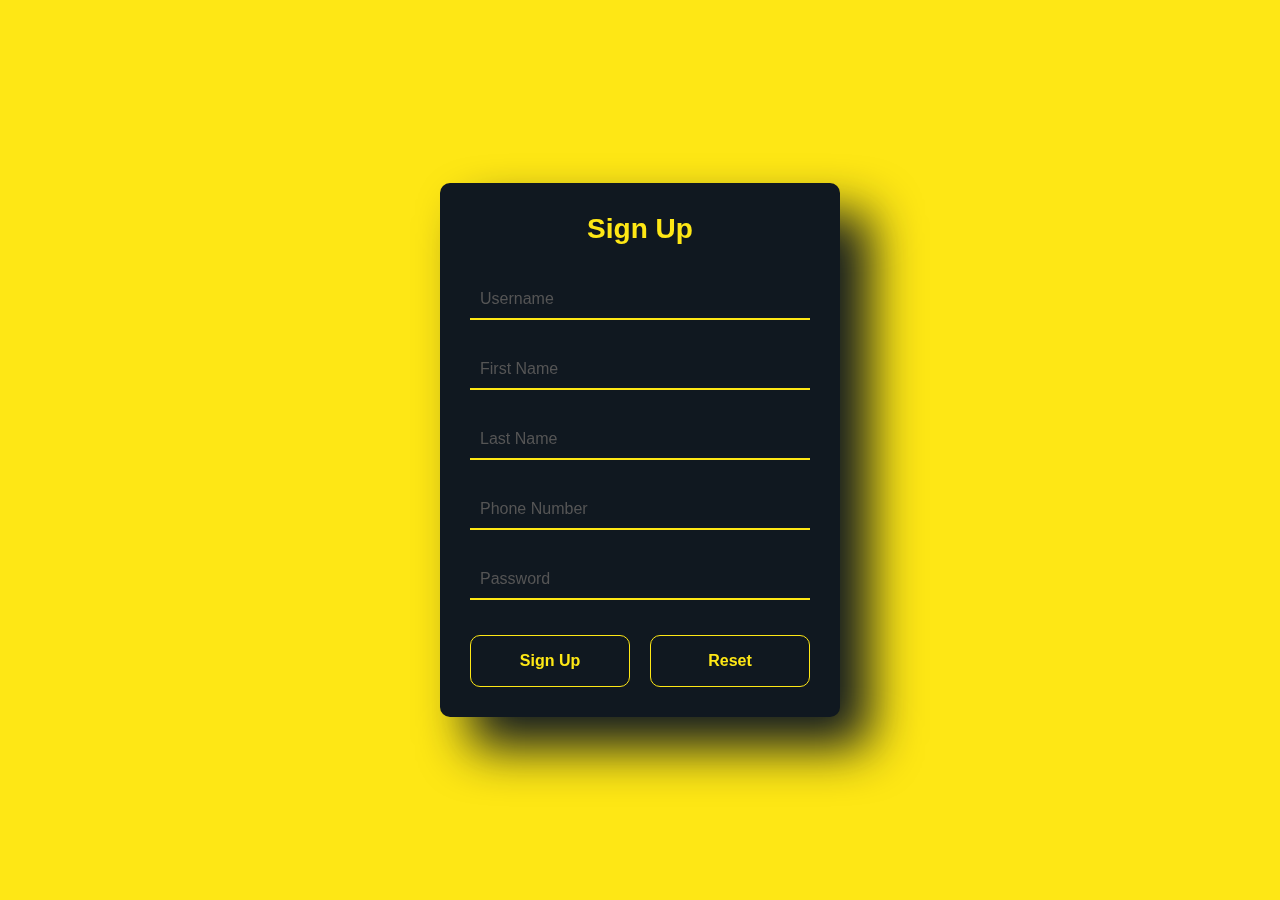
<file: src/main/resources/static/index.html>
<!DOCTYPE html>
<html lang="en">
<head>
    <meta charset="UTF-8"/>
    <meta content="width=device-width, initial-scale=1.0" name="viewport"/>
    <title>Sign up</title>
    <link href="./css/style.css" rel="stylesheet"/>
</head>
<body>
<div id="card">
    <form action="submit" id="signup-form" method="post">
        <h1>Sign Up</h1>

        <input
                id="username"
                name="username"
                placeholder="Username"
                required
                type="text"
        />

        <input
                id="firstName"
                name="firstName"
                placeholder="First Name"
                required
                type="text"
        />

        <input
                id="lastName"
                name="lastName"
                placeholder="Last Name"
                type="text"
        />

        <input
                id="phoneNumber"
                name="phoneNumber"
                placeholder="Phone Number"
                required
                type="tel"
        />

        <input
                id="password"
                name="password"
                placeholder="Password"
                required
                type="password"
        />

        <div class="btn-continer">
            <button type="submit">Sign Up</button>
            <button type="reset">Reset</button>
        </div>
    </form>
</div>

<script src="./pages/script.js"></script>
</body>
</html>
</file>
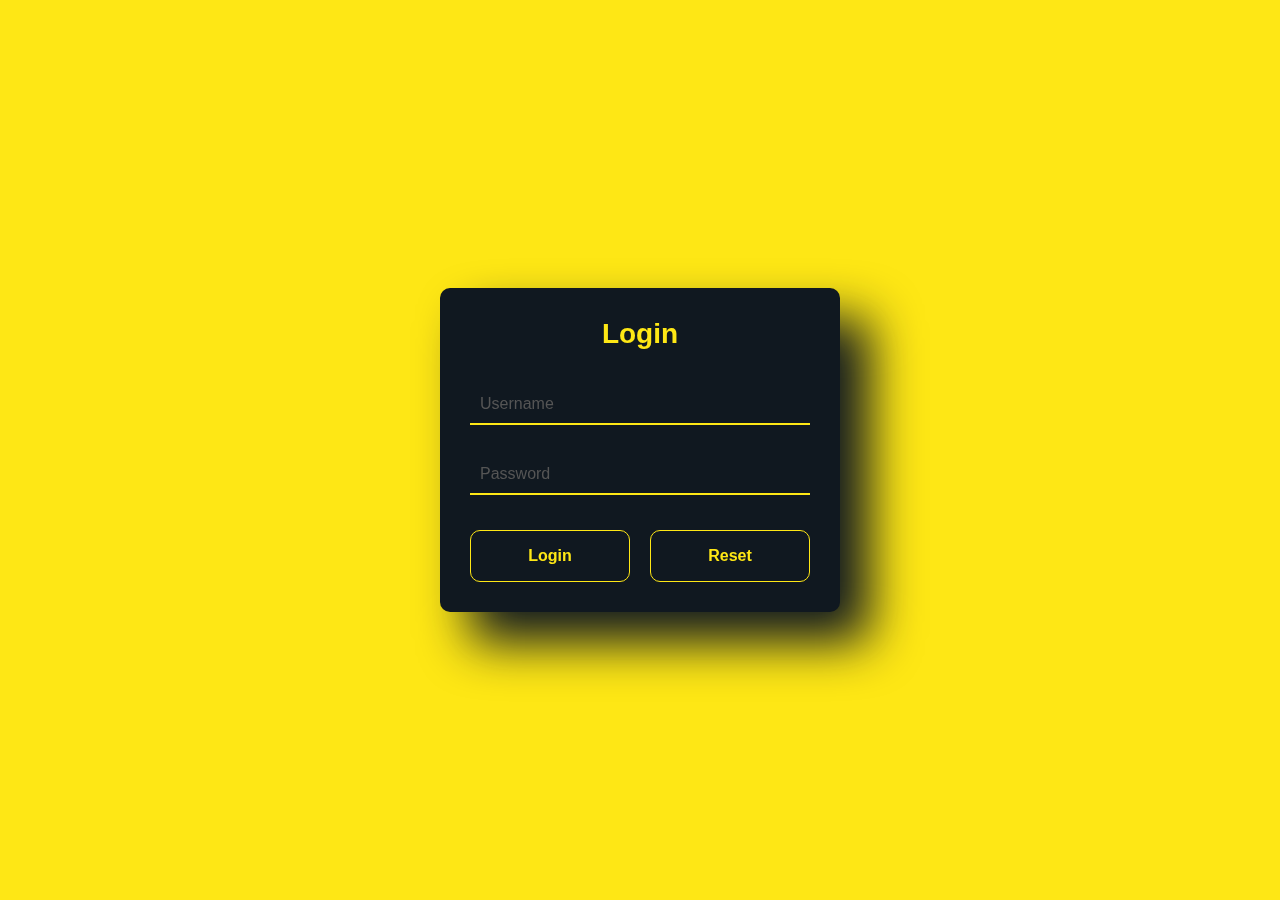
<file: src/main/resources/static/login.html>
<!DOCTYPE html>
<html lang="en">
<head>
    <meta charset="UTF-8"/>
    <meta content="width=device-width, initial-scale=1.0" name="viewport"/>
    <title>Login</title>
    <link href="./css/style.css" rel="stylesheet"/>
</head>
<body>
<div id="card">
    <form action="submit" id="login-form" method="post">
        <h1>Login</h1>

        <input id="username" name="username" placeholder="Username" required type="text"/>

        <input id="password" name="password" placeholder="Password" required type="password"/>

        <div class="btn-continer">
            <button type="submit">Login</button>
            <button type="reset">Reset</button>
        </div>
    </form>
</div>

<script src="./pages/login.js"></script>
</body>
</html>
</file>
<file: src/main/resources/static/css/style.css>
* {
  margin: 0;
  padding: 0;
  box-sizing: border-box;
  font-family: Arial, sans-serif;
}

html,
body {
  width: 100%;
  height: 100%;
}

body {
  background: #fee715;
  display: flex;
  align-items: center;
  justify-content: center;
}

#card {
  background-color: #101820;
  border-radius: 10px;
  box-shadow: 30px 30px 50px #101820;
  padding: 30px;
  width: 400px;
  text-align: center;
  backdrop-filter: blur(10px);
}

h1 {
  align-self: center;
  margin-bottom: 20px;
  color: #fee715;
  font-size: 28px;
  font-weight: bold;
}

input {
  width: 100%;
  padding: 4px;
  margin: 10px 0;
  border: none;
  border-bottom: 2px solid #fee715;
  background-color: transparent;
  font-size: 16px;
  color: #fee715;
  padding: 10px;
  margin: 15px 0;
}

input::placeholder {
  color: #555;
}

textarea:focus, input:focus{
    outline: none;
}

.btn-continer {
  width: 100%;
  display: flex;
  gap: 20px;
  margin-top: 20px;
}

button {
  flex: 1;
  background-color: transparent;
  color: #fee715;
  padding: 16px 20px;
  border: 1px solid #fee715;
  border-radius: 10px;
  cursor: pointer;
  font-size: 16px;
  font-weight: bold;
  transition: background-color 0.3s;
}
button:hover {
  background-color: #edd81b;
  color: #101820;
}
</file>
